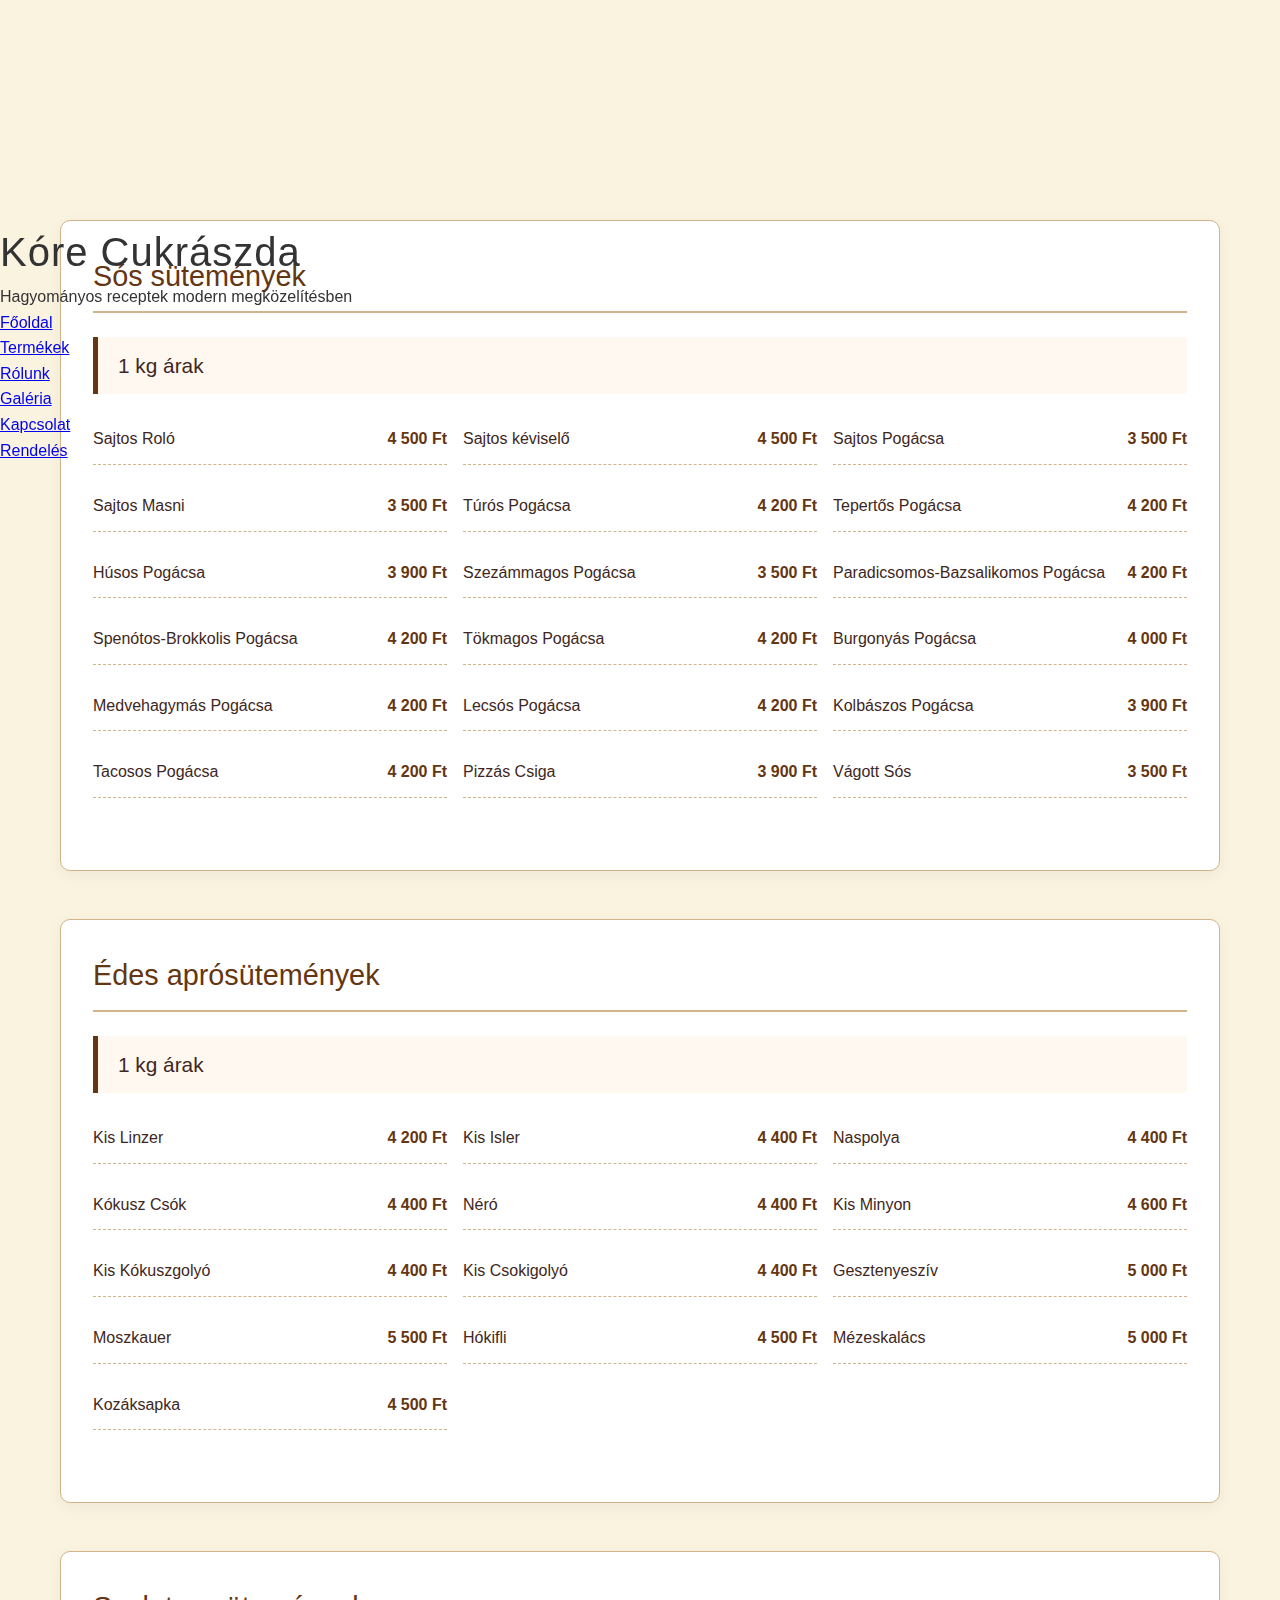
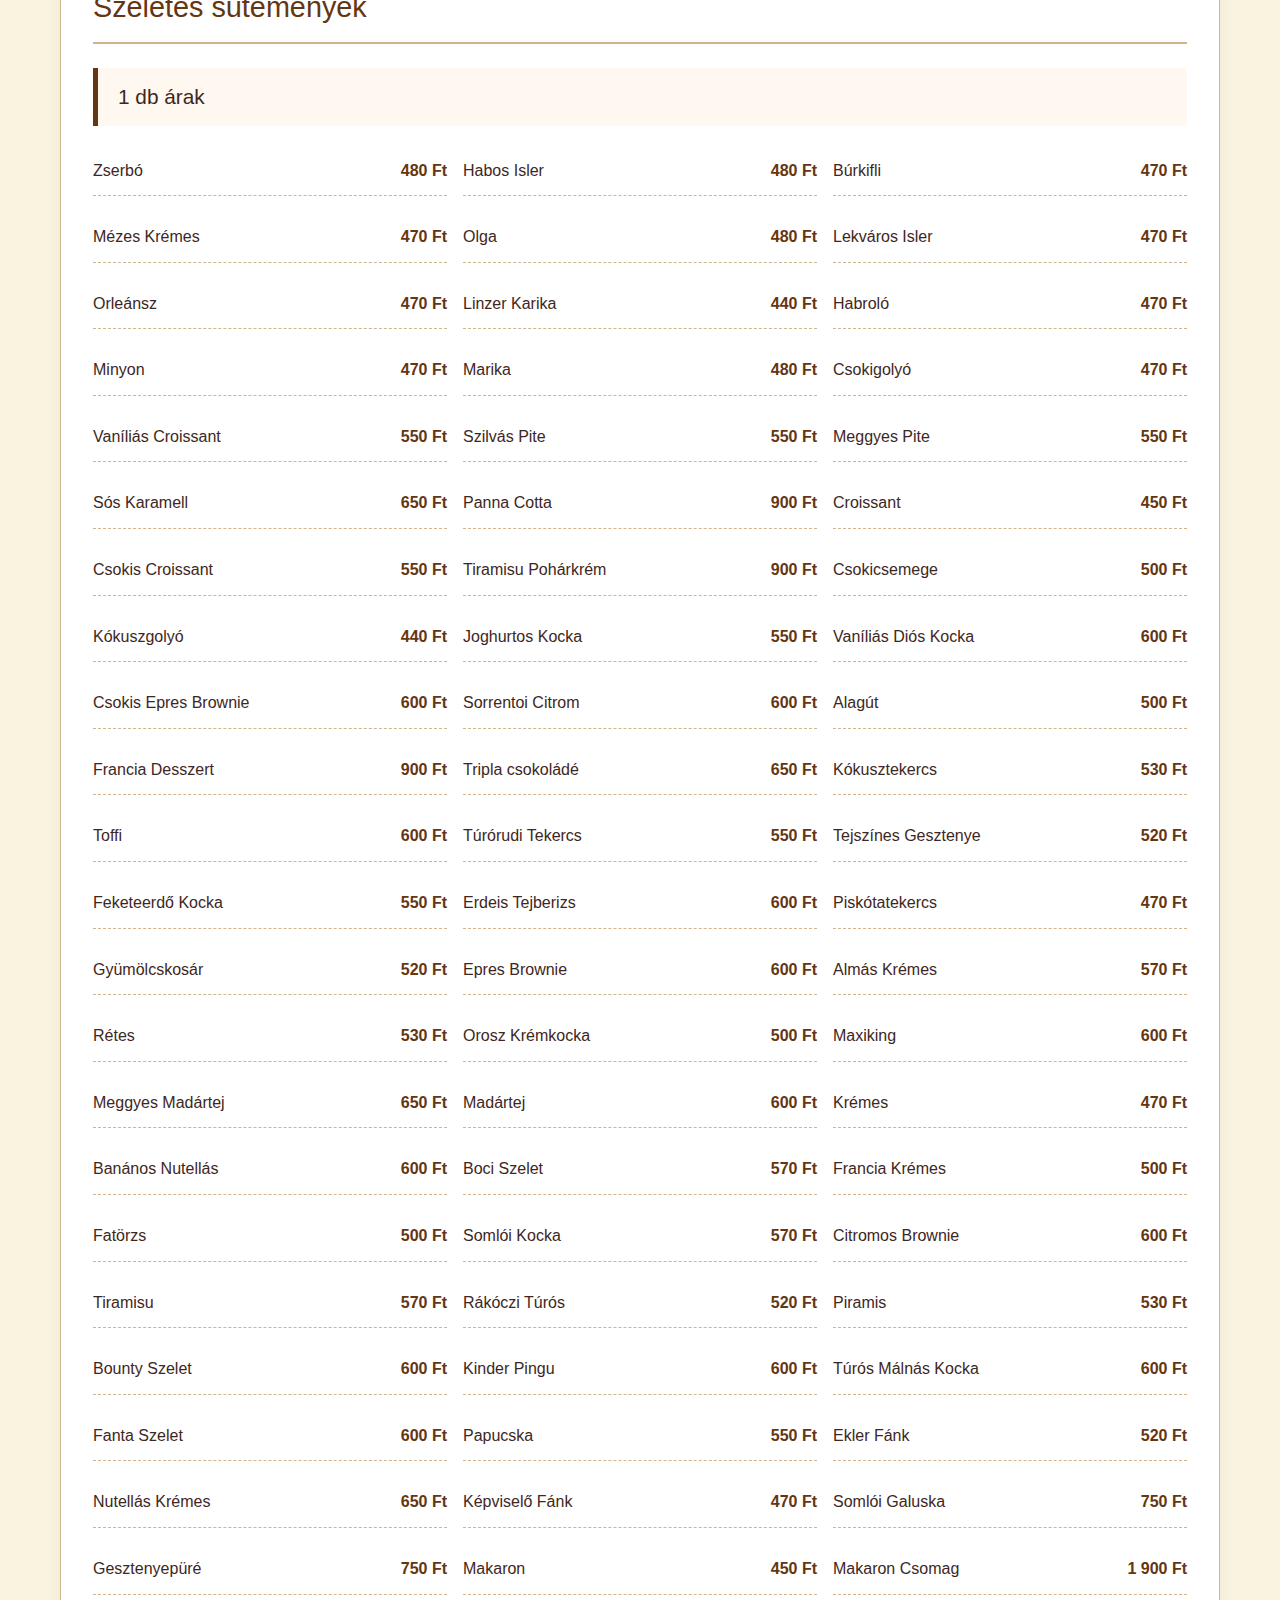
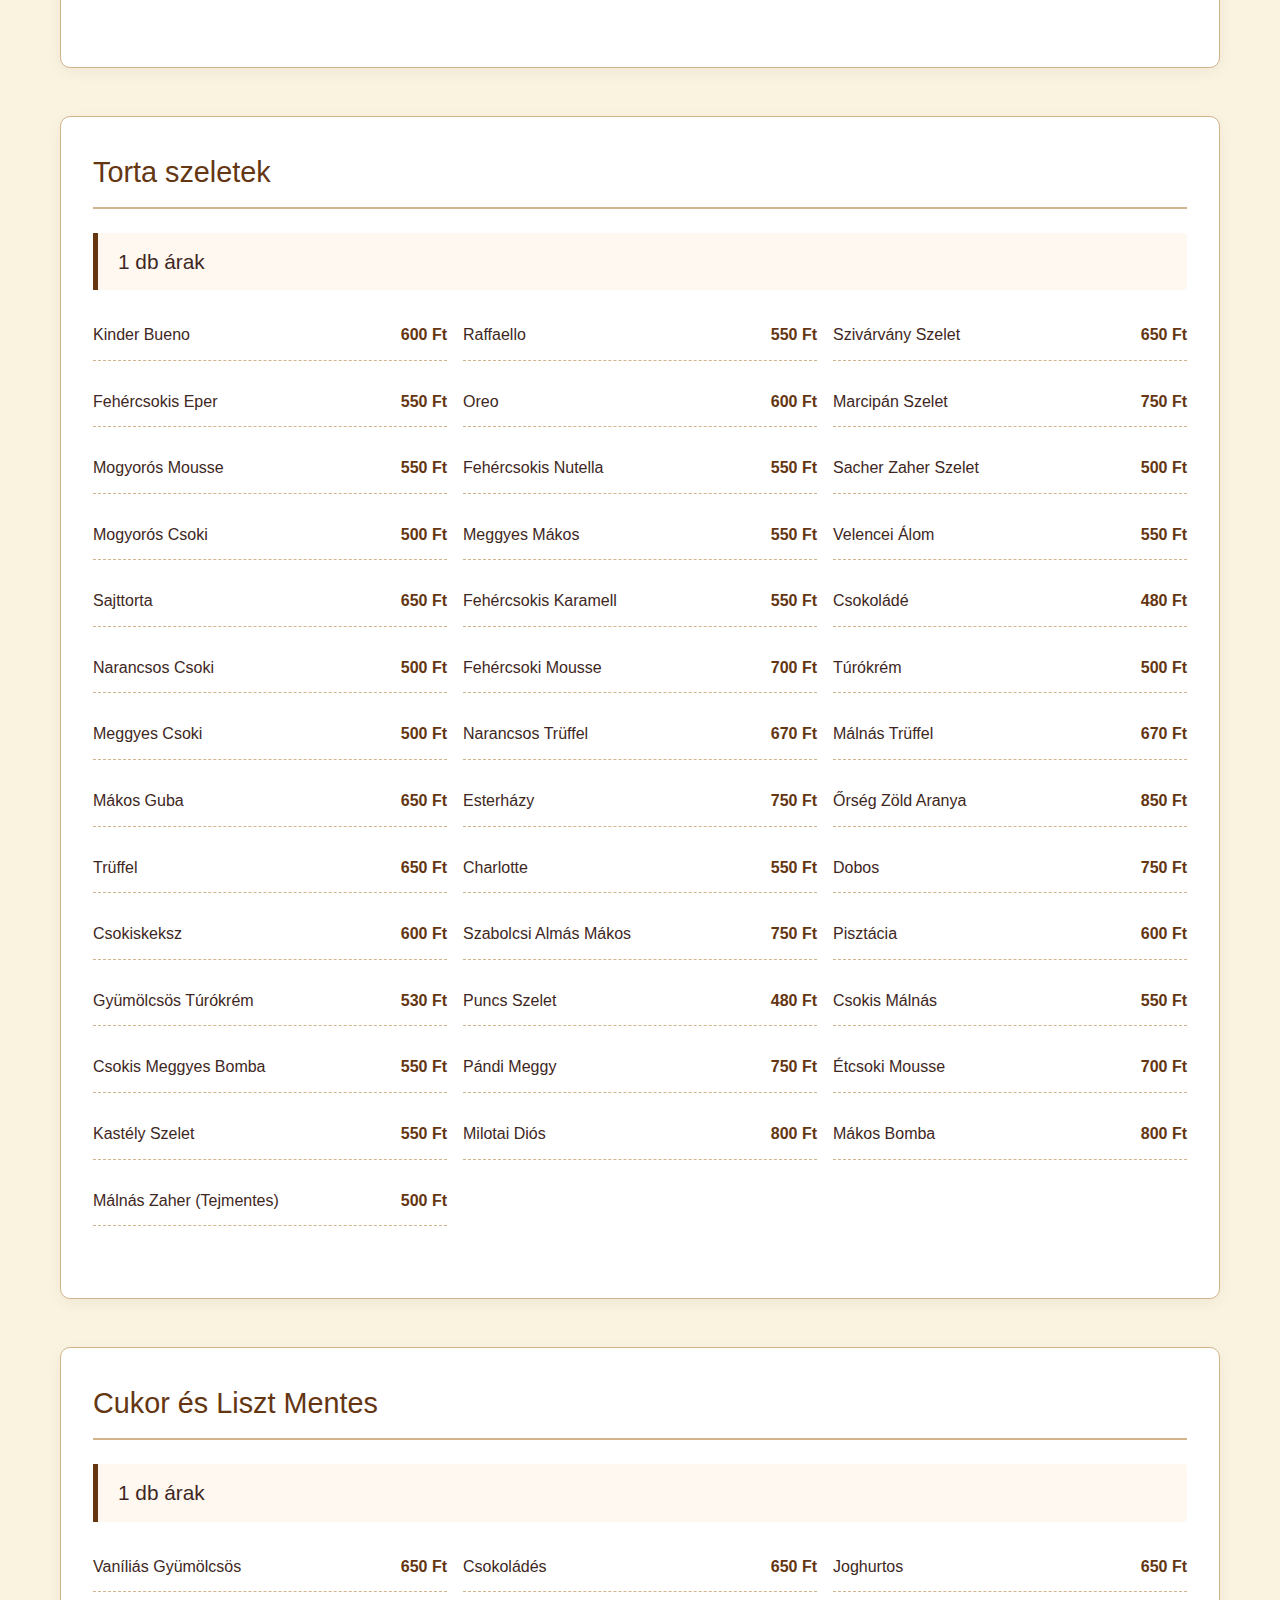
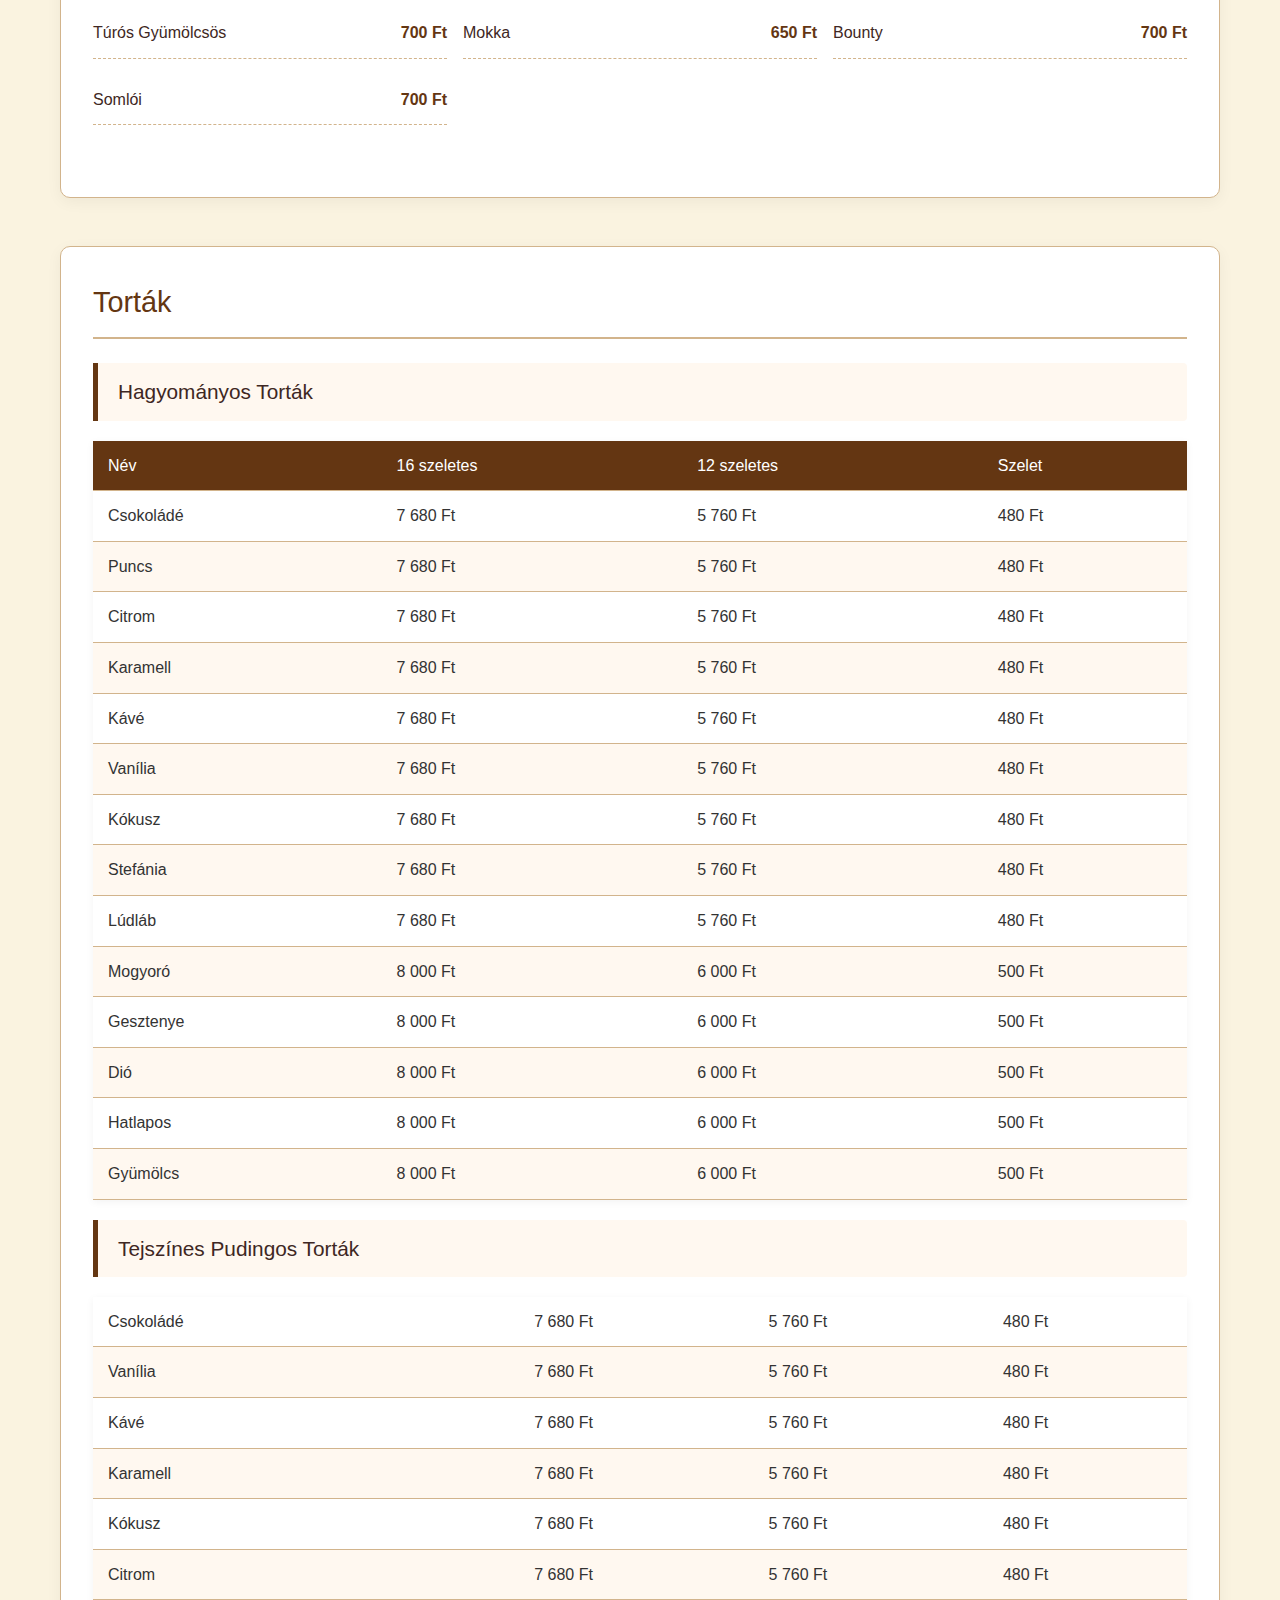
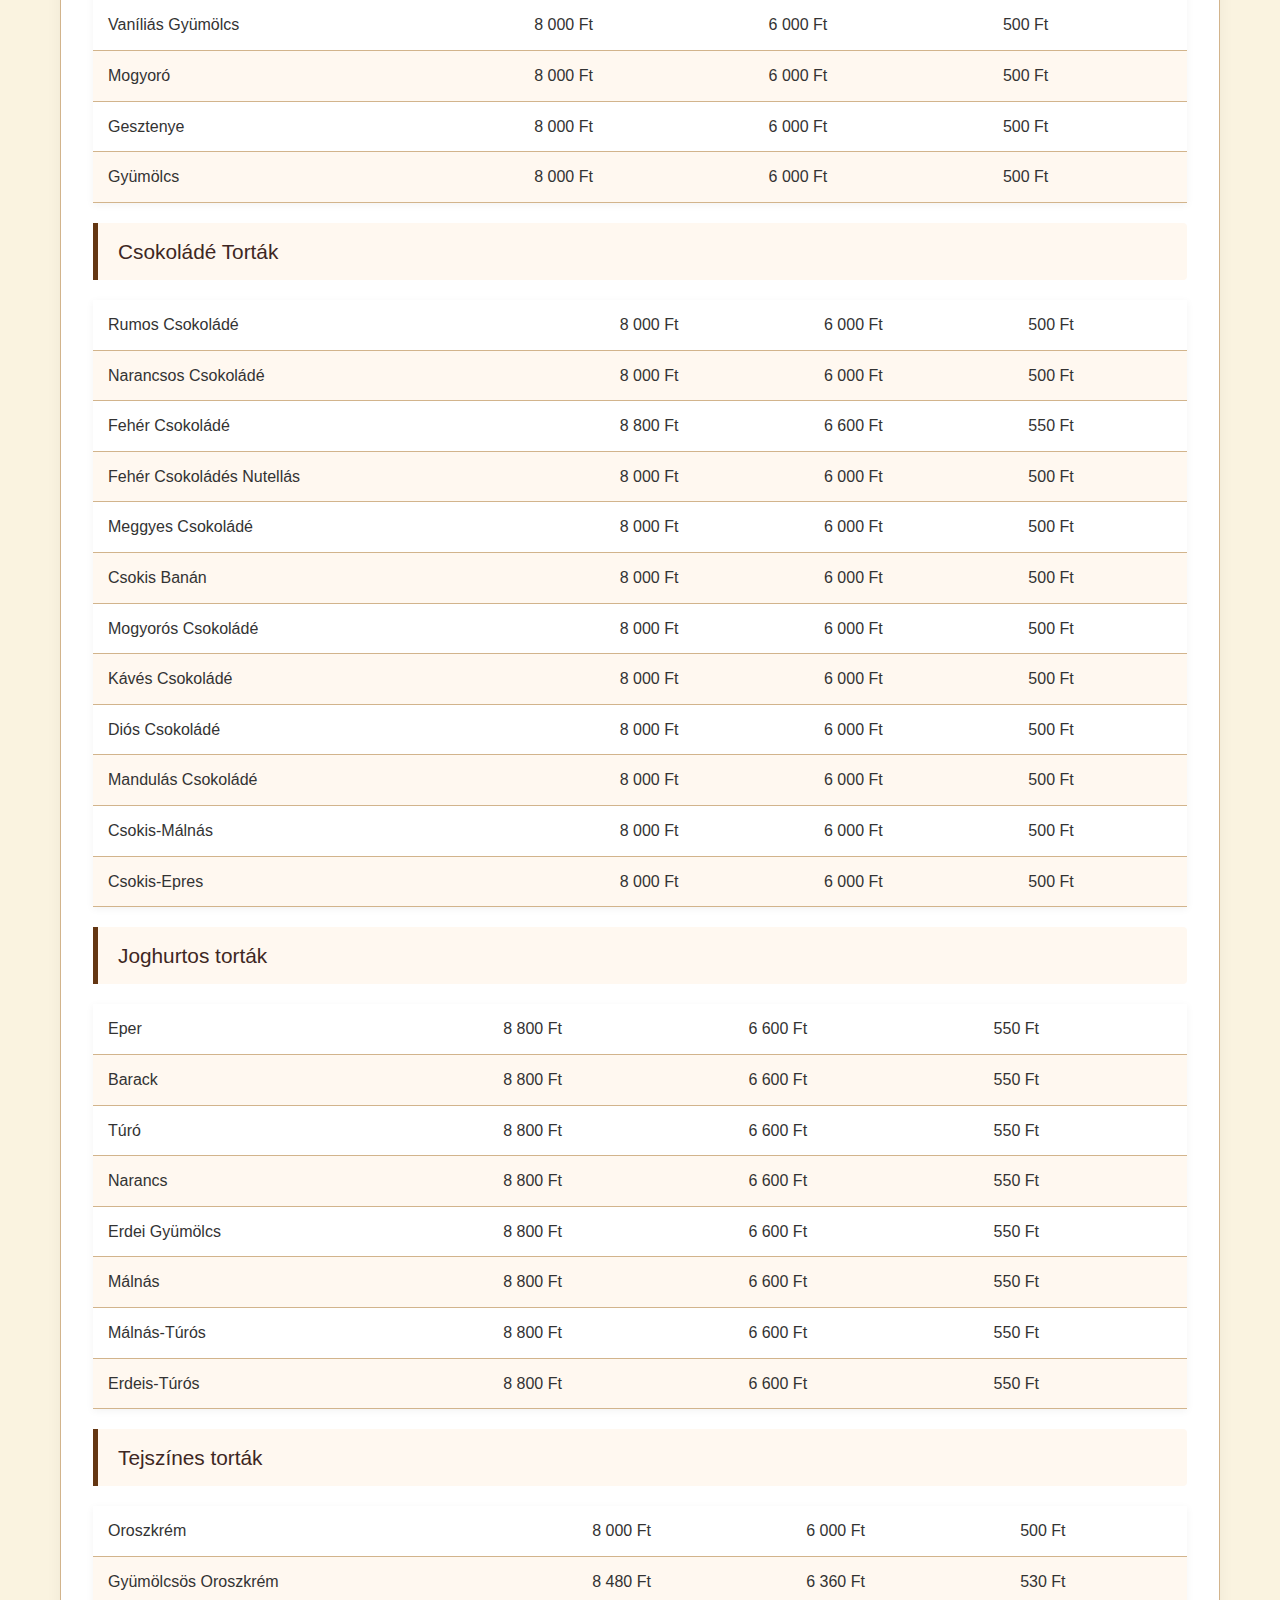
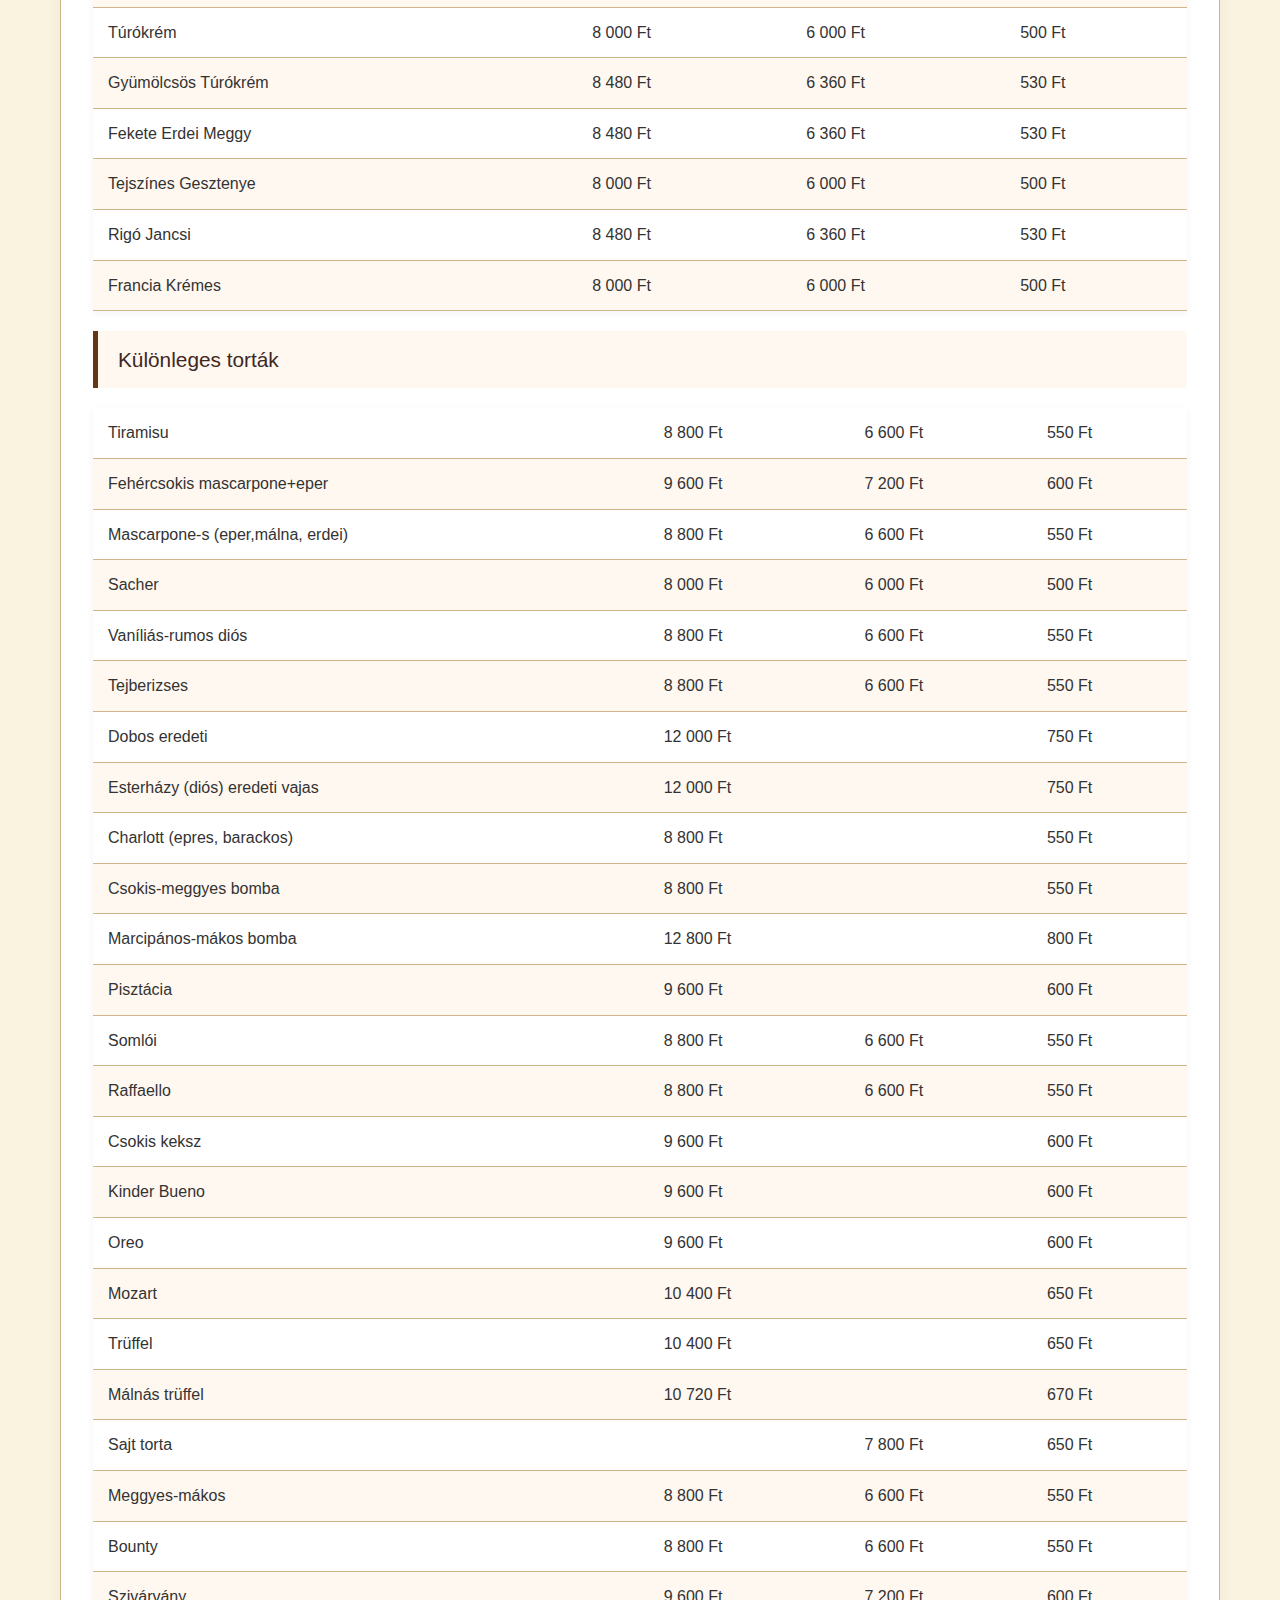
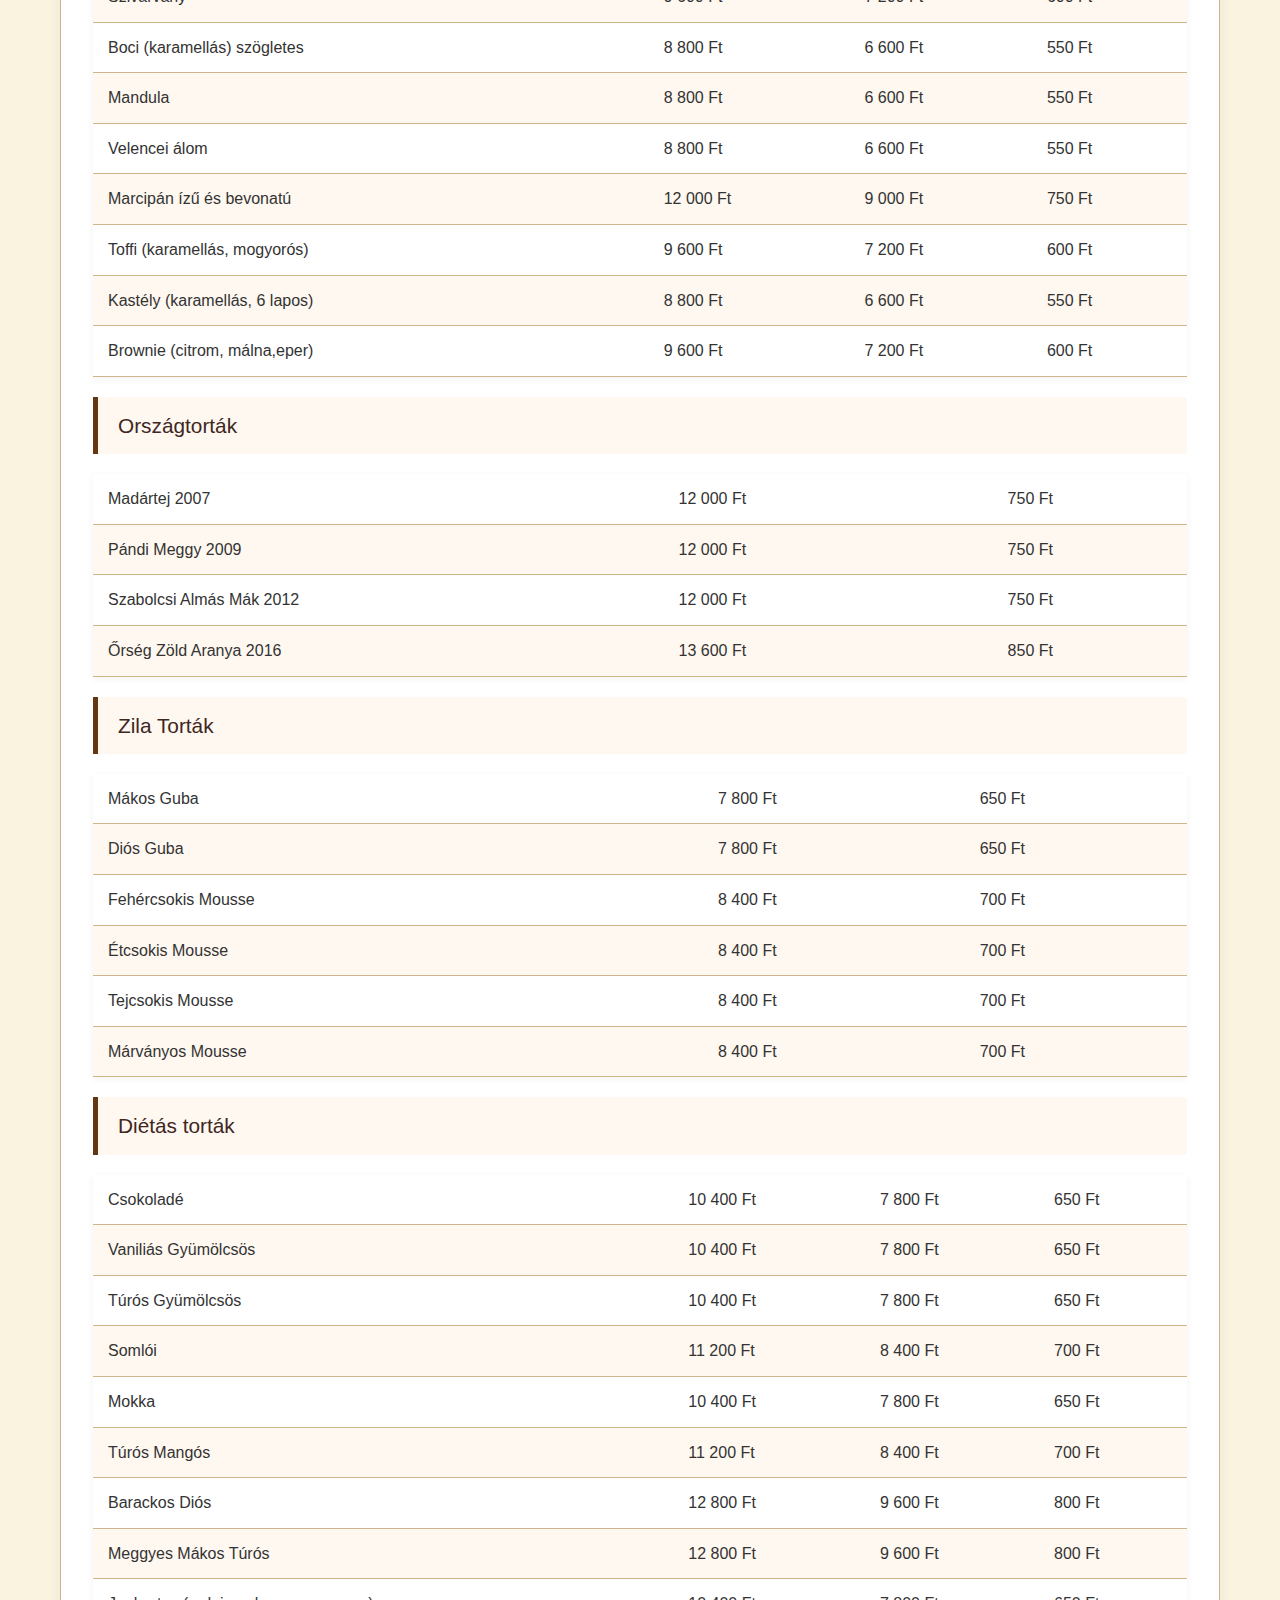
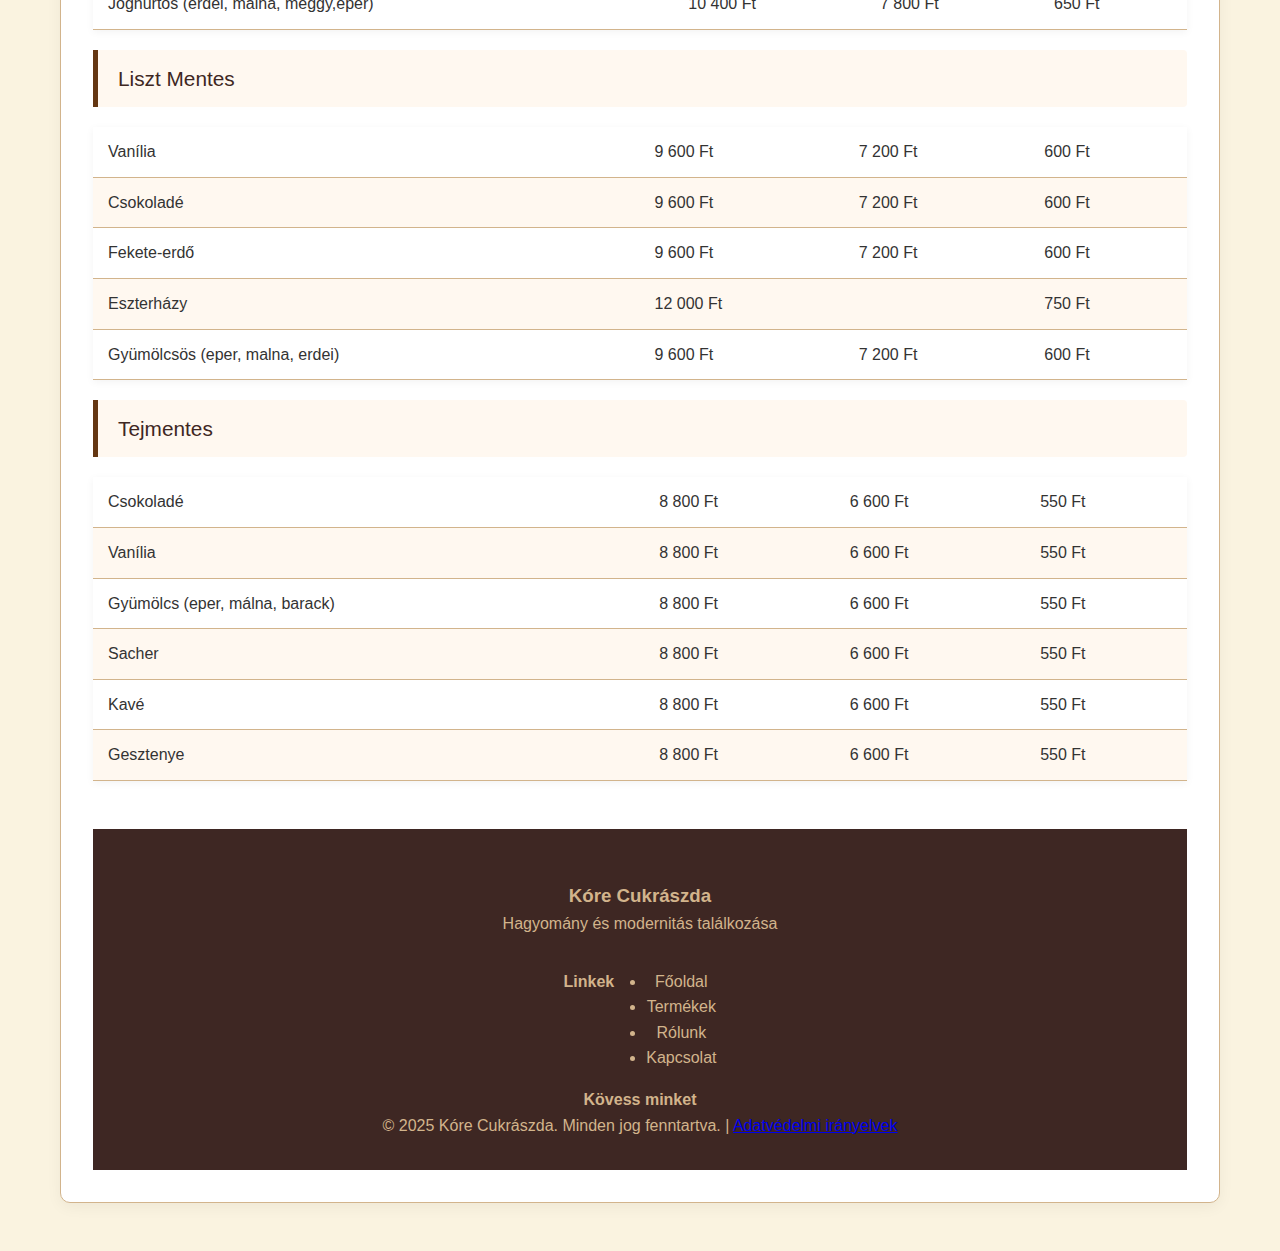
<file: termekek.html>
<!DOCTYPE html>
<html lang="hu">
<head>
    <meta charset="UTF-8">
    <meta name="viewport" content="width=device-width, initial-scale=1.0">
    <title>Pékségünk - Teljes termékkínálat</title>
    <link rel="stylesheet" href="style.css">
    <link rel="stylesheet" href="termekek.css">
</head>
<body>
    <header>
        <div class="logo">
            <h1>Kóre Cukrászda</h1>
            <p>Hagyományos receptek modern megközelítésben</p>
        </div>
        <nav>
            <ul>
                <li><a href="index.html">Főoldal</a></li>
                <li><a href="termekek.html">Termékek</a></li>
                <li><a href="index.html">Rólunk</a></li>
                <li><a href="index.html">Galéria</a></li>
                <li><a href="index.html">Kapcsolat</a></li>
                <li><a href="index.html">Rendelés</a></li>
            </ul>
        </nav>
        <div class="menu-toggle">
            <i class="fas fa-bars"></i>
        </div>
    </header>
    
    <div class="container">
        <!-- Sós sütemények -->
        <section class="menu-section">
            <h2 class="section-title">Sós sütemények</h2>
            <div class="category">
                <h3 class="category-title">1 kg árak</h3>
                <div class="items">
                    <div class="item">
                        <span class="item-name">Sajtos Roló</span>
                        <span class="item-price">4 500 Ft</span>
                    </div>
                    <div class="item">
                        <span class="item-name">Sajtos kéviselő</span>
                        <span class="item-price">4 500 Ft</span>
                    </div>
                    <div class="item">
                        <span class="item-name">Sajtos Pogácsa</span>
                        <span class="item-price">3 500 Ft</span>
                    </div>
                    <div class="item">
                        <span class="item-name">Sajtos Masni</span>
                        <span class="item-price">3 500 Ft</span>
                    </div>
                    <div class="item">
                        <span class="item-name">Túrós Pogácsa</span>
                        <span class="item-price">4 200 Ft</span>
                    </div>
                    <div class="item">
                        <span class="item-name">Tepertős Pogácsa</span>
                        <span class="item-price">4 200 Ft</span>
                    </div>
                    <div class="item">
                        <span class="item-name">Húsos Pogácsa</span>
                        <span class="item-price">3 900 Ft</span>
                    </div>
                    <div class="item">
                        <span class="item-name">Szezámmagos Pogácsa</span>
                        <span class="item-price">3 500 Ft</span>
                    </div>
                    <div class="item">
                        <span class="item-name">Paradicsomos-Bazsalikomos Pogácsa</span>
                        <span class="item-price">4 200 Ft</span>
                    </div>
                    <div class="item">
                        <span class="item-name">Spenótos-Brokkolis Pogácsa</span>
                        <span class="item-price">4 200 Ft</span>
                    </div>
                    <div class="item">
                        <span class="item-name">Tökmagos Pogácsa</span>
                        <span class="item-price">4 200 Ft</span>
                    </div>
                    <div class="item">
                        <span class="item-name">Burgonyás Pogácsa</span>
                        <span class="item-price">4 000 Ft</span>
                    </div>
                    <div class="item">
                        <span class="item-name">Medvehagymás Pogácsa</span>
                        <span class="item-price">4 200 Ft</span>
                    </div>
                    <div class="item">
                        <span class="item-name">Lecsós Pogácsa</span>
                        <span class="item-price">4 200 Ft</span>
                    </div>
                    <div class="item">
                        <span class="item-name">Kolbászos Pogácsa</span>
                        <span class="item-price">3 900 Ft</span>
                    </div>
                    <div class="item">
                        <span class="item-name">Tacosos Pogácsa</span>
                        <span class="item-price">4 200 Ft</span>
                    </div>
                    <div class="item">
                        <span class="item-name">Pizzás Csiga</span>
                        <span class="item-price">3 900 Ft</span>
                    </div>
                    <div class="item">
                        <span class="item-name">Vágott Sós</span>
                        <span class="item-price">3 500 Ft</span>
                    </div>
                </div>
            </div>
        </section>

        <!-- Édes aprósütemények -->
        <section class="menu-section">
            <h2 class="section-title">Édes aprósütemények</h2>
            <div class="category">
                <h3 class="category-title">1 kg árak</h3>
                <div class="items">
                    <div class="item">
                        <span class="item-name">Kis Linzer</span>
                        <span class="item-price">4 200 Ft</span>
                    </div>
                    <div class="item">
                        <span class="item-name">Kis Isler</span>
                        <span class="item-price">4 400 Ft</span>
                    </div>
                    <div class="item">
                        <span class="item-name">Naspolya</span>
                        <span class="item-price">4 400 Ft</span>
                    </div>
                    <div class="item">
                        <span class="item-name">Kókusz Csók</span>
                        <span class="item-price">4 400 Ft</span>
                    </div>
                    <div class="item">
                        <span class="item-name">Néró</span>
                        <span class="item-price">4 400 Ft</span>
                    </div>
                    <div class="item">
                        <span class="item-name">Kis Minyon</span>
                        <span class="item-price">4 600 Ft</span>
                    </div>
                    <div class="item">
                        <span class="item-name">Kis Kókuszgolyó</span>
                        <span class="item-price">4 400 Ft</span>
                    </div>
                    <div class="item">
                        <span class="item-name">Kis Csokigolyó</span>
                        <span class="item-price">4 400 Ft</span>
                    </div>
                    <div class="item">
                        <span class="item-name">Gesztenyeszív</span>
                        <span class="item-price">5 000 Ft</span>
                    </div>
                    <div class="item">
                        <span class="item-name">Moszkauer</span>
                        <span class="item-price">5 500 Ft</span>
                    </div>
                    <div class="item">
                        <span class="item-name">Hókifli</span>
                        <span class="item-price">4 500 Ft</span>
                    </div>
                    <div class="item">
                        <span class="item-name">Mézeskalács</span>
                        <span class="item-price">5 000 Ft</span>
                    </div>
                    <div class="item">
                        <span class="item-name">Kozáksapka</span>
                        <span class="item-price">4 500 Ft</span>
                    </div>
                </div>
            </div>
        </section>

        <!-- Szeletes sütemények -->
        <section class="menu-section">
            <h2 class="section-title">Szeletes sütemények</h2>
            <div class="category">
                <h3 class="category-title">1 db árak</h3>
                <div class="items">
                    <div class="item">
                        <span class="item-name">Zserbó</span>
                        <span class="item-price">480 Ft</span>
                    </div>
                    <div class="item">
                        <span class="item-name">Habos Isler</span>
                        <span class="item-price">480 Ft</span>
                    </div>
                    <div class="item">
                        <span class="item-name">Búrkifli</span>
                        <span class="item-price">470 Ft</span>
                    </div>
                    <div class="item">
                        <span class="item-name">Mézes Krémes</span>
                        <span class="item-price">470 Ft</span>
                    </div>
                    <div class="item">
                        <span class="item-name">Olga</span>
                        <span class="item-price">480 Ft</span>
                    </div>
                    <div class="item">
                        <span class="item-name">Lekváros Isler</span>
                        <span class="item-price">470 Ft</span>
                    </div>
                    <div class="item">
                        <span class="item-name">Orleánsz</span>
                        <span class="item-price">470 Ft</span>
                    </div>
                    <div class="item">
                        <span class="item-name">Linzer Karika</span>
                        <span class="item-price">440 Ft</span>
                    </div>
                    <div class="item">
                        <span class="item-name">Habroló</span>
                        <span class="item-price">470 Ft</span>
                    </div>
                    <div class="item">
                        <span class="item-name">Minyon</span>
                        <span class="item-price">470 Ft</span>
                    </div>
                    <div class="item">
                        <span class="item-name">Marika</span>
                        <span class="item-price">480 Ft</span>
                    </div>
                    <div class="item">
                        <span class="item-name">Csokigolyó</span>
                        <span class="item-price">470 Ft</span>
                    </div>
                    <div class="item">
                        <span class="item-name">Vaníliás Croissant</span>
                        <span class="item-price">550 Ft</span>
                    </div>
                    <div class="item">
                        <span class="item-name">Szilvás Pite</span>
                        <span class="item-price">550 Ft</span>
                    </div>
                    <div class="item">
                        <span class="item-name">Meggyes Pite</span>
                        <span class="item-price">550 Ft</span>
                    </div>
                    <div class="item">
                        <span class="item-name">Sós Karamell</span>
                        <span class="item-price">650 Ft</span>
                    </div>
                    <div class="item">
                        <span class="item-name">Panna Cotta</span>
                        <span class="item-price">900 Ft</span>
                    </div>
                    <div class="item">
                        <span class="item-name">Croissant</span>
                        <span class="item-price">450 Ft</span>
                    </div>
                    <div class="item">
                        <span class="item-name">Csokis Croissant</span>
                        <span class="item-price">550 Ft</span>
                    </div>
                    <div class="item">
                        <span class="item-name">Tiramisu Pohárkrém</span>
                        <span class="item-price">900 Ft</span>
                    </div>
                    <div class="item">
                        <span class="item-name">Csokicsemege</span>
                        <span class="item-price">500 Ft</span>
                    </div>
                    <div class="item">
                        <span class="item-name">Kókuszgolyó</span>
                        <span class="item-price">440 Ft</span>
                    </div>
                    <div class="item">
                        <span class="item-name">Joghurtos Kocka</span>
                        <span class="item-price">550 Ft</span>
                    </div>
                    <div class="item">
                        <span class="item-name">Vaníliás Diós Kocka</span>
                        <span class="item-price">600 Ft</span>
                    </div>
                    <div class="item">
                        <span class="item-name">Csokis Epres Brownie</span>
                        <span class="item-price">600 Ft</span>
                    </div>
                    <div class="item">
                        <span class="item-name">Sorrentoi Citrom</span>
                        <span class="item-price">600 Ft</span>
                    </div>
                    <div class="item">
                        <span class="item-name">Alagút</span>
                        <span class="item-price">500 Ft</span>
                    </div>
                    <div class="item">
                        <span class="item-name">Francia Desszert</span>
                        <span class="item-price">900 Ft</span>
                    </div>
                    <div class="item">
                        <span class="item-name">Tripla csokoládé</span>
                        <span class="item-price">650 Ft</span>
                    </div>
                    <div class="item">
                        <span class="item-name">Kókusztekercs</span>
                        <span class="item-price">530 Ft</span>
                    </div>
                    <div class="item">
                        <span class="item-name">Toffi</span>
                        <span class="item-price">600 Ft</span>
                    </div>
                    <div class="item">
                        <span class="item-name">Túrórudi Tekercs</span>
                        <span class="item-price">550 Ft</span>
                    </div>
                    <div class="item">
                        <span class="item-name">Tejszínes Gesztenye</span>
                        <span class="item-price">520 Ft</span>
                    </div>
                    <div class="item">
                        <span class="item-name">Feketeerdő Kocka</span>
                        <span class="item-price">550 Ft</span>
                    </div>
                    <div class="item">
                        <span class="item-name">Erdeis Tejberizs</span>
                        <span class="item-price">600 Ft</span>
                    </div>
                    <div class="item">
                        <span class="item-name">Piskótatekercs</span>
                        <span class="item-price">470 Ft</span>
                    </div>
                    <div class="item">
                        <span class="item-name">Gyümölcskosár</span>
                        <span class="item-price">520 Ft</span>
                    </div>
                    <div class="item">
                        <span class="item-name">Epres Brownie</span>
                        <span class="item-price">600 Ft</span>
                    </div>
                    <div class="item">
                        <span class="item-name">Almás Krémes</span>
                        <span class="item-price">570 Ft</span>
                    </div>
                    <div class="item">
                        <span class="item-name">Rétes</span>
                        <span class="item-price">530 Ft</span>
                    </div>
                    <div class="item">
                        <span class="item-name">Orosz Krémkocka</span>
                        <span class="item-price">500 Ft</span>
                    </div>
                    <div class="item">
                        <span class="item-name">Maxiking</span>
                        <span class="item-price">600 Ft</span>
                    </div>
                    <div class="item">
                        <span class="item-name">Meggyes Madártej</span>
                        <span class="item-price">650 Ft</span>
                    </div>
                    <div class="item">
                        <span class="item-name">Madártej</span>
                        <span class="item-price">600 Ft</span>
                    </div>
                    <div class="item">
                        <span class="item-name">Krémes</span>
                        <span class="item-price">470 Ft</span>
                    </div>
                    <div class="item">
                        <span class="item-name">Banános Nutellás</span>
                        <span class="item-price">600 Ft</span>
                    </div>
                    <div class="item">
                        <span class="item-name">Boci Szelet</span>
                        <span class="item-price">570 Ft</span>
                    </div>
                    <div class="item">
                        <span class="item-name">Francia Krémes</span>
                        <span class="item-price">500 Ft</span>
                    </div>
                    <div class="item">
                        <span class="item-name">Fatörzs</span>
                        <span class="item-price">500 Ft</span>
                    </div>
                    <div class="item">
                        <span class="item-name">Somlói Kocka</span>
                        <span class="item-price">570 Ft</span>
                    </div>
                    <div class="item">
                        <span class="item-name">Citromos Brownie</span>
                        <span class="item-price">600 Ft</span>
                    </div>
                    <div class="item">
                        <span class="item-name">Tiramisu</span>
                        <span class="item-price">570 Ft</span>
                    </div>
                    <div class="item">
                        <span class="item-name">Rákóczi Túrós</span>
                        <span class="item-price">520 Ft</span>
                    </div>
                    <div class="item">
                        <span class="item-name">Piramis</span>
                        <span class="item-price">530 Ft</span>
                    </div>
                    <div class="item">
                        <span class="item-name">Bounty Szelet</span>
                        <span class="item-price">600 Ft</span>
                    </div>
                    <div class="item">
                        <span class="item-name">Kinder Pingu</span>
                        <span class="item-price">600 Ft</span>
                    </div>
                    <div class="item">
                        <span class="item-name">Túrós Málnás Kocka</span>
                        <span class="item-price">600 Ft</span>
                    </div>
                    <div class="item">
                        <span class="item-name">Fanta Szelet</span>
                        <span class="item-price">600 Ft</span>
                    </div>
                    <div class="item">
                        <span class="item-name">Papucska</span>
                        <span class="item-price">550 Ft</span>
                    </div>
                    <div class="item">
                        <span class="item-name">Ekler Fánk</span>
                        <span class="item-price">520 Ft</span>
                    </div>
                    <div class="item">
                        <span class="item-name">Nutellás Krémes</span>
                        <span class="item-price">650 Ft</span>
                    </div>
                    <div class="item">
                        <span class="item-name">Képviselő Fánk</span>
                        <span class="item-price">470 Ft</span>
                    </div>
                    <div class="item">
                        <span class="item-name">Somlói Galuska</span>
                        <span class="item-price">750 Ft</span>
                    </div>
                    <div class="item">
                        <span class="item-name">Gesztenyepüré</span>
                        <span class="item-price">750 Ft</span>
                    </div>
                    <div class="item">
                        <span class="item-name">Makaron</span>
                        <span class="item-price">450 Ft</span>
                    </div>
                    <div class="item">
                        <span class="item-name">Makaron Csomag</span>
                        <span class="item-price">1 900 Ft</span>
                    </div>
                </div>
            </div>
        </section>

        <!-- Torta szeletek -->
        <section class="menu-section">
            <h2 class="section-title">Torta szeletek</h2>
            <div class="category">
                <h3 class="category-title">1 db árak</h3>
                <div class="items">
                    <div class="item">
                        <span class="item-name">Kinder Bueno</span>
                        <span class="item-price">600 Ft</span>
                    </div>
                    <div class="item">
                        <span class="item-name">Raffaello</span>
                        <span class="item-price">550 Ft</span>
                    </div>
                    <div class="item">
                        <span class="item-name">Szivárvány Szelet</span>
                        <span class="item-price">650 Ft</span>
                    </div>
                    <div class="item">
                        <span class="item-name">Fehércsokis Eper</span>
                        <span class="item-price">550 Ft</span>
                    </div>
                    <div class="item">
                        <span class="item-name">Oreo</span>
                        <span class="item-price">600 Ft</span>
                    </div>
                    <div class="item">
                        <span class="item-name">Marcipán Szelet</span>
                        <span class="item-price">750 Ft</span>
                    </div>
                    <div class="item">
                        <span class="item-name">Mogyorós Mousse</span>
                        <span class="item-price">550 Ft</span>
                    </div>
                    <div class="item">
                        <span class="item-name">Fehércsokis Nutella</span>
                        <span class="item-price">550 Ft</span>
                    </div>
                    <div class="item">
                        <span class="item-name">Sacher Zaher Szelet</span>
                        <span class="item-price">500 Ft</span>
                    </div>
                    <div class="item">
                        <span class="item-name">Mogyorós Csoki</span>
                        <span class="item-price">500 Ft</span>
                    </div>
                    <div class="item">
                        <span class="item-name">Meggyes Mákos</span>
                        <span class="item-price">550 Ft</span>
                    </div>
                    <div class="item">
                        <span class="item-name">Velencei Álom</span>
                        <span class="item-price">550 Ft</span>
                    </div>
                    <div class="item">
                        <span class="item-name">Sajttorta</span>
                        <span class="item-price">650 Ft</span>
                    </div>
                    <div class="item">
                        <span class="item-name">Fehércsokis Karamell</span>
                        <span class="item-price">550 Ft</span>
                    </div>
                    <div class="item">
                        <span class="item-name">Csokoládé</span>
                        <span class="item-price">480 Ft</span>
                    </div>
                    <div class="item">
                        <span class="item-name">Narancsos Csoki</span>
                        <span class="item-price">500 Ft</span>
                    </div>
                    <div class="item">
                        <span class="item-name">Fehércsoki Mousse</span>
                        <span class="item-price">700 Ft</span>
                    </div>
                    <div class="item">
                        <span class="item-name">Túrókrém</span>
                        <span class="item-price">500 Ft</span>
                    </div>
                    <div class="item">
                        <span class="item-name">Meggyes Csoki</span>
                        <span class="item-price">500 Ft</span>
                    </div>
                    <div class="item">
                        <span class="item-name">Narancsos Trüffel</span>
                        <span class="item-price">670 Ft</span>
                    </div>
                    <div class="item">
                        <span class="item-name">Málnás Trüffel</span>
                        <span class="item-price">670 Ft</span>
                    </div>
                    <div class="item">
                        <span class="item-name">Mákos Guba</span>
                        <span class="item-price">650 Ft</span>
                    </div>
                    <div class="item">
                        <span class="item-name">Esterházy</span>
                        <span class="item-price">750 Ft</span>
                    </div>
                    <div class="item">
                        <span class="item-name">Őrség Zöld Aranya</span>
                        <span class="item-price">850 Ft</span>
                    </div>
                    <div class="item">
                        <span class="item-name">Trüffel</span>
                        <span class="item-price">650 Ft</span>
                    </div>
                    <div class="item">
                        <span class="item-name">Charlotte</span>
                        <span class="item-price">550 Ft</span>
                    </div>
                    <div class="item">
                        <span class="item-name">Dobos</span>
                        <span class="item-price">750 Ft</span>
                    </div>
                    <div class="item">
                        <span class="item-name">Csokiskeksz</span>
                        <span class="item-price">600 Ft</span>
                    </div>
                    <div class="item">
                        <span class="item-name">Szabolcsi Almás Mákos</span>
                        <span class="item-price">750 Ft</span>
                    </div>
                    <div class="item">
                        <span class="item-name">Pisztácia</span>
                        <span class="item-price">600 Ft</span>
                    </div>
                    <div class="item">
                        <span class="item-name">Gyümölcsös Túrókrém</span>
                        <span class="item-price">530 Ft</span>
                    </div>
                    <div class="item">
                        <span class="item-name">Puncs Szelet</span>
                        <span class="item-price">480 Ft</span>
                    </div>
                    <div class="item">
                        <span class="item-name">Csokis Málnás</span>
                        <span class="item-price">550 Ft</span>
                    </div>
                    <div class="item">
                        <span class="item-name">Csokis Meggyes Bomba</span>
                        <span class="item-price">550 Ft</span>
                    </div>
                    <div class="item">
                        <span class="item-name">Pándi Meggy</span>
                        <span class="item-price">750 Ft</span>
                    </div>
                    <div class="item">
                        <span class="item-name">Étcsoki Mousse</span>
                        <span class="item-price">700 Ft</span>
                    </div>
                    <div class="item">
                        <span class="item-name">Kastély Szelet</span>
                        <span class="item-price">550 Ft</span>
                    </div>
                    <div class="item">
                        <span class="item-name">Milotai Diós</span>
                        <span class="item-price">800 Ft</span>
                    </div>
                    <div class="item">
                        <span class="item-name">Mákos Bomba</span>
                        <span class="item-price">800 Ft</span>
                    </div>
                    <div class="item">
                        <span class="item-name">Málnás Zaher (Tejmentes)</span>
                        <span class="item-price">500 Ft</span>
                    </div>
                </div>
            </div>
        </section>

        <!-- Cukor és Liszt Mentes -->
        <section class="menu-section">
            <h2 class="section-title">Cukor és Liszt Mentes</h2>
            <div class="category">
                <h3 class="category-title">1 db árak</h3>
                <div class="items">
                    <div class="item">
                        <span class="item-name">Vaníliás Gyümölcsös</span>
                        <span class="item-price">650 Ft</span>
                    </div>
                    <div class="item">
                        <span class="item-name">Csokoládés</span>
                        <span class="item-price">650 Ft</span>
                    </div>
                    <div class="item">
                        <span class="item-name">Joghurtos</span>
                        <span class="item-price">650 Ft</span>
                    </div>
                    <div class="item">
                        <span class="item-name">Túrós Gyümölcsös</span>
                        <span class="item-price">700 Ft</span>
                    </div>
                    <div class="item">
                        <span class="item-name">Mokka</span>
                        <span class="item-price">650 Ft</span>
                    </div>
                    <div class="item">
                        <span class="item-name">Bounty</span>
                        <span class="item-price">700 Ft</span>
                    </div>
                    <div class="item">
                        <span class="item-name">Somlói</span>
                        <span class="item-price">700 Ft</span>
                    </div>
                </div>
            </div>
        </section>

        <!-- Torták -->
        <section class="menu-section">
            <h2 class="section-title">Torták</h2>
            
            <!-- Hagyományos Torták -->
            <div class="category">
                <h3 class="category-title">Hagyományos Torták</h3>
                <table class="cake-sizes">
                    <thead>
                        <tr>
                            <th>Név</th>
                            <th>16 szeletes</th>
                            <th>12 szeletes</th>
                            <th>Szelet</th>
                        </tr>
                    </thead>
                    <tbody>
                        <tr>
                            <td>Csokoládé</td>
                            <td>7 680 Ft</td>
                            <td>5 760 Ft</td>
                            <td>480 Ft</td>
                        </tr>
                        <tr>
                            <td>Puncs</td>
                            <td>7 680 Ft</td>
                            <td>5 760 Ft</td>
                            <td>480 Ft</td>
                        </tr>
                        <tr>
                            <td>Citrom</td>
                            <td>7 680 Ft</td>
                            <td>5 760 Ft</td>
                            <td>480 Ft</td>
                        </tr>
                        <tr>
                            <td>Karamell</td>
                            <td>7 680 Ft</td>
                            <td>5 760 Ft</td>
                            <td>480 Ft</td>
                        </tr>
                        <tr>
                            <td>Kávé</td>
                            <td>7 680 Ft</td>
                            <td>5 760 Ft</td>
                            <td>480 Ft</td>
                        </tr>
                        <tr>
                            <td>Vanília</td>
                            <td>7 680 Ft</td>
                            <td>5 760 Ft</td>
                            <td>480 Ft</td>
                        </tr>
                        <tr>
                            <td>Kókusz</td>
                            <td>7 680 Ft</td>
                            <td>5 760 Ft</td>
                            <td>480 Ft</td>
                        </tr>
                        <tr>
                            <td>Stefánia</td>
                            <td>7 680 Ft</td>
                            <td>5 760 Ft</td>
                            <td>480 Ft</td>
                        </tr>
                        <tr>
                            <td>Lúdláb</td>
                            <td>7 680 Ft</td>
                            <td>5 760 Ft</td>
                            <td>480 Ft</td>
                        </tr>
                        <tr>
                            <td>Mogyoró</td>
                            <td>8 000 Ft</td>
                            <td>6 000 Ft</td>
                            <td>500 Ft</td>
                        </tr>
                        <tr>
                            <td>Gesztenye</td>
                            <td>8 000 Ft</td>
                            <td>6 000 Ft</td>
                            <td>500 Ft</td>
                        </tr>
                        <tr>
                            <td>Dió</td>
                            <td>8 000 Ft</td>
                            <td>6 000 Ft</td>
                            <td>500 Ft</td>
                        </tr>
                        <tr>
                            <td>Hatlapos</td>
                            <td>8 000 Ft</td>
                            <td>6 000 Ft</td>
                            <td>500 Ft</td>
                        </tr>
                        <tr>
                            <td>Gyümölcs</td>
                            <td>8 000 Ft</td>
                            <td>6 000 Ft</td>
                            <td>500 Ft</td>
                        </tr>
                    </tbody>
                </table>
                    <h3 class="category-title">Tejszínes Pudingos Torták</h3>
                <table class="cake-sizes">
                    <tr><td>Csokoládé</td><td>7 680 Ft</td><td>5 760 Ft</td><td>480 Ft</td></tr>
                    <tr><td>Vanília</td><td>7 680 Ft</td><td>5 760 Ft</td><td>480 Ft</td></tr>
                    <tr><td>Kávé</td><td>7 680 Ft</td><td>5 760 Ft</td><td>480 Ft</td></tr>
                    <tr><td>Karamell</td><td>7 680 Ft</td><td>5 760 Ft</td><td>480 Ft</td></tr>
                    <tr><td>Kókusz</td><td>7 680 Ft</td><td>5 760 Ft</td><td>480 Ft</td></tr>
                    <tr><td>Citrom</td><td>7 680 Ft</td><td>5 760 Ft</td><td>480 Ft</td></tr>
                    <tr><td>Vaníliás Gyümölcs</td><td>8 000 Ft</td><td>6 000 Ft</td><td>500 Ft</td></tr>
                    <tr><td>Mogyoró</td><td>8 000 Ft</td><td>6 000 Ft</td><td>500 Ft</td></tr>
                    <tr><td>Gesztenye</td><td>8 000 Ft</td><td>6 000 Ft</td><td>500 Ft</td></tr>
                    <tr><td>Gyümölcs</td><td>8 000 Ft</td><td>6 000 Ft</td><td>500 Ft</td></tr>
                </table>
                    <h3 class="category-title">Csokoládé Torták</h3>
                <table class="cake-sizes">
                    <tr><td>Rumos Csokoládé</td><td>8 000 Ft</td><td>6 000 Ft</td><td>500 Ft</td></tr>
                    <tr><td>Narancsos Csokoládé</td><td>8 000 Ft</td><td>6 000 Ft</td><td>500 Ft</td></tr>
                    <tr><td>Fehér Csokoládé</td><td>8 800 Ft</td><td>6 600 Ft</td><td>550 Ft</td></tr>
                    <tr><td>Fehér Csokoládés Nutellás</td><td>8 000 Ft</td><td>6 000 Ft</td><td>500 Ft</td></tr>
                    <tr><td>Meggyes Csokoládé</td><td>8 000 Ft</td><td>6 000 Ft</td><td>500 Ft</td></tr>
                    <tr><td>Csokis Banán</td><td>8 000 Ft</td><td>6 000 Ft</td><td>500 Ft</td></tr>
                    <tr><td>Mogyorós Csokoládé</td><td>8 000 Ft</td><td>6 000 Ft</td><td>500 Ft</td></tr>
                    <tr><td>Kávés Csokoládé</td><td>8 000 Ft</td><td>6 000 Ft</td><td>500 Ft</td></tr>
                    <tr><td>Diós Csokoládé</td><td>8 000 Ft</td><td>6 000 Ft</td><td>500 Ft</td></tr>
                    <tr><td>Mandulás Csokoládé</td><td>8 000 Ft</td><td>6 000 Ft</td><td>500 Ft</td></tr>
                    <tr><td>Csokis-Málnás</td><td>8 000 Ft</td><td>6 000 Ft</td><td>500 Ft</td></tr>
                    <tr><td>Csokis-Epres</td><td>8 000 Ft</td><td>6 000 Ft</td><td>500 Ft</td></tr>
                </table>
                    <h3 class="category-title">Joghurtos torták</h3>
                <table class="cake-sizes">
                    <tr><td>Eper</td><td>8 800 Ft</td><td>6 600 Ft</td><td>550 Ft</td></tr>
                    <tr><td>Barack</td><td>8 800 Ft</td><td>6 600 Ft</td><td>550 Ft</td></tr>
                    <tr><td>Túró</td><td>8 800 Ft</td><td>6 600 Ft</td><td>550 Ft</td></tr>
                    <tr><td>Narancs</td><td>8 800 Ft</td><td>6 600 Ft</td><td>550 Ft</td></tr>
                    <tr><td>Erdei Gyümölcs</td><td>8 800 Ft</td><td>6 600 Ft</td><td>550 Ft</td></tr>
                    <tr><td>Málnás</td><td>8 800 Ft</td><td>6 600 Ft</td><td>550 Ft</td></tr>
                    <tr><td>Málnás-Túrós</td><td>8 800 Ft</td><td>6 600 Ft</td><td>550 Ft</td></tr>
                    <tr><td>Erdeis-Túrós</td><td>8 800 Ft</td><td>6 600 Ft</td><td>550 Ft</td></tr>
                </table>
                    <h3 class="category-title">Tejszínes torták</h3>
                <table class="cake-sizes">
                    <tr><td>Oroszkrém</td><td>8 000 Ft</td><td>6 000 Ft</td><td>500 Ft</td></tr>
                    <tr><td>Gyümölcsös Oroszkrém</td><td>8 480 Ft</td><td>6 360 Ft</td><td>530 Ft</td></tr>
                    <tr><td>Túrókrém</td><td>8 000 Ft</td><td>6 000 Ft</td><td>500 Ft</td></tr>
                    <tr><td>Gyümölcsös Túrókrém</td><td>8 480 Ft</td><td>6 360 Ft</td><td>530 Ft</td></tr>
                    <tr><td>Fekete Erdei Meggy</td><td>8 480 Ft</td><td>6 360 Ft</td><td>530 Ft</td></tr>
                    <tr><td>Tejszínes Gesztenye</td><td>8 000 Ft</td><td>6 000 Ft</td><td>500 Ft</td></tr>
                    <tr><td>Rigó Jancsi</td><td>8 480 Ft</td><td>6 360 Ft</td><td>530 Ft</td></tr>
                    <tr><td>Francia Krémes</td><td>8 000 Ft</td><td>6 000 Ft</td><td>500 Ft</td></tr>
                </table>
                    <h3 class="category-title">Különleges torták</h3>
                <table class="cake-sizes">
                    <tr><td>Tiramisu</td><td>8 800 Ft</td><td>6 600 Ft</td><td>550 Ft</td></tr>
                    <tr><td>Fehércsokis mascarpone+eper</td><td>9 600 Ft</td><td>7 200 Ft</td><td>600 Ft</td></tr>
                    <tr><td>Mascarpone-s (eper,málna, erdei)</td><td>8 800 Ft</td><td>6 600 Ft</td><td>550 Ft</td></tr>
                    <tr><td>Sacher</td><td>8 000 Ft</td><td>6 000 Ft</td><td>500 Ft</td></tr>
                    <tr><td>Vaníliás-rumos diós</td><td>8 800 Ft</td><td>6 600 Ft</td><td>550 Ft</td></tr>
                    <tr><td>Tejberizses</td><td>8 800 Ft</td><td>6 600 Ft</td><td>550 Ft</td></tr>
                    <tr><td>Dobos eredeti</td><td>12 000 Ft</td><td></td><td>750 Ft</td></tr>
                    <tr><td>Esterházy (diós) eredeti vajas</td><td>12 000 Ft</td><td></td><td>750 Ft</td></tr>
                    <tr><td>Charlott (epres, barackos)</td><td>8 800 Ft</td><td></td><td>550 Ft</td></tr>
                    <tr><td>Csokis-meggyes bomba</td><td>8 800 Ft</td><td></td><td>550 Ft</td></tr>
                    <tr><td>Marcipános-mákos bomba</td><td>12 800 Ft</td><td></td><td>800 Ft</td></tr>
                    <tr><td>Pisztácia</td><td>9 600 Ft</td><td></td><td>600 Ft</td></tr>
                    <tr><td>Somlói</td><td>8 800 Ft</td><td>6 600 Ft</td><td>550 Ft</td></tr>
                    <tr><td>Raffaello</td><td>8 800 Ft</td><td>6 600 Ft</td><td>550 Ft</td></tr>
                    <tr><td>Csokis keksz</td><td>9 600 Ft</td><td></td><td>600 Ft</td></tr>
                    <tr><td>Kinder Bueno</td><td>9 600 Ft</td><td></td><td>600 Ft</td></tr>
                    <tr><td>Oreo</td><td>9 600 Ft</td><td></td><td>600 Ft</td></tr>
                    <tr><td>Mozart</td><td>10 400 Ft</td><td></td><td>650 Ft</td></tr>
                    <tr><td>Trüffel</td><td>10 400 Ft</td><td></td><td>650 Ft</td></tr>
                    <tr><td>Málnás trüffel</td><td>10 720 Ft</td><td></td><td>670 Ft</td></tr>
                    <tr><td>Sajt torta</td><td></td><td>7 800 Ft</td><td>650 Ft</td></tr>
                    <tr><td>Meggyes-mákos</td><td>8 800 Ft</td><td>6 600 Ft</td><td>550 Ft</td></tr>
                    <tr><td>Bounty</td><td>8 800 Ft</td><td>6 600 Ft</td><td>550 Ft</td></tr>
                    <tr><td>Szivárvány</td><td>9 600 Ft</td><td>7 200 Ft</td><td>600 Ft</td></tr>
                    <tr><td>Boci (karamellás) szögletes</td><td>8 800 Ft</td><td>6 600 Ft</td><td>550 Ft</td></tr>
                    <tr><td>Mandula</td><td>8 800 Ft</td><td>6 600 Ft</td><td>550 Ft</td></tr>
                    <tr><td>Velencei álom</td><td>8 800 Ft</td><td>6 600 Ft</td><td>550 Ft</td></tr>
                    <tr><td>Marcipán ízű és bevonatú</td><td>12 000 Ft</td><td>9 000 Ft</td><td>750 Ft</td></tr>
                    <tr><td>Toffi (karamellás, mogyorós)</td><td>9 600 Ft</td><td>7 200 Ft</td><td>600 Ft</td></tr>
                    <tr><td>Kastély (karamellás, 6 lapos)</td><td>8 800 Ft</td><td>6 600 Ft</td><td>550 Ft</td></tr>
                    <tr><td>Brownie (citrom, málna,eper)</td><td>9 600 Ft</td><td>7 200 Ft</td><td>600 Ft</td></tr>
                </table>
                    <h3 class="category-title">Országtorták</h3>
                <table class="cake-sizes">
                    <tr><td>Madártej 2007</td><td>12 000 Ft</td><td></td><td>750 Ft</td></tr>
                    <tr><td>Pándi Meggy 2009</td><td>12 000 Ft</td><td></td><td>750 Ft</td></tr>
                    <tr><td>Szabolcsi Almás Mák 2012</td><td>12 000 Ft</td><td></td><td>750 Ft</td></tr>
                    <tr><td>Őrség Zöld Aranya 2016</td><td>13 600 Ft</td><td></td><td>850 Ft</td></tr>
                </table>
                    <h3 class="category-title">Zila Torták</h3>
                <table class="cake-sizes">
                    <tr><td>Mákos Guba</td><td></td><td>7 800 Ft</td><td>650 Ft</td></tr>
                    <tr><td>Diós Guba</td><td></td><td>7 800 Ft</td><td>650 Ft</td></tr>
                    <tr><td>Fehércsokis Mousse</td><td></td><td>8 400 Ft</td><td>700 Ft</td></tr>
                    <tr><td>Étcsokis Mousse</td><td></td><td>8 400 Ft</td><td>700 Ft</td></tr>
                    <tr><td>Tejcsokis Mousse</td><td></td><td>8 400 Ft</td><td>700 Ft</td></tr>
                    <tr><td>Márványos Mousse</td><td></td><td>8 400 Ft</td><td>700 Ft</td></tr>
                </table>
                    <h3 class="category-title">Diétás torták</h3>
                <table class="cake-sizes">
                    <tr><td>Csokoladé</td><td>10 400 Ft</td><td>7 800 Ft</td><td>650 Ft</td></tr>
                    <tr><td>Vaniliás Gyümölcsös</td><td>10 400 Ft</td><td>7 800 Ft</td><td>650 Ft</td></tr>
                    <tr><td>Túrós Gyümölcsös</td><td>10 400 Ft</td><td>7 800 Ft</td><td>650 Ft</td></tr>
                    <tr><td>Somlói</td><td>11 200 Ft</td><td>8 400 Ft</td><td>700 Ft</td></tr>
                    <tr><td>Mokka</td><td>10 400 Ft</td><td>7 800 Ft</td><td>650 Ft</td></tr>
                    <tr><td>Túrós Mangós</td><td>11 200 Ft</td><td>8 400 Ft</td><td>700 Ft</td></tr>
                    <tr><td>Barackos Diós</td><td>12 800 Ft</td><td>9 600 Ft</td><td>800 Ft</td></tr>
                    <tr><td>Meggyes Mákos Túrós</td><td>12 800 Ft</td><td>9 600 Ft</td><td>800 Ft</td></tr>
                    <tr><td>Joghurtos (erdei, malna, meggy,eper)</td><td>10 400 Ft</td><td>7 800 Ft</td><td>650 Ft</td></tr>
                </table>
                    <h3 class="category-title">Liszt Mentes</h3>
                <table class="cake-sizes">
                    <tr><td>Vanília</td><td>9 600 Ft</td><td>7 200 Ft</td><td>600 Ft</td></tr>
                    <tr><td>Csokoladé</td><td>9 600 Ft</td><td>7 200 Ft</td><td>600 Ft</td></tr>
                    <tr><td>Fekete-erdő</td><td>9 600 Ft</td><td>7 200 Ft</td><td>600 Ft</td></tr>
                    <tr><td>Eszterházy</td><td>12 000 Ft</td><td></td><td>750 Ft</td></tr>
                    <tr><td>Gyümölcsös (eper, malna, erdei)</td><td>9 600 Ft</td><td>7 200 Ft</td><td>600 Ft</td></tr>
                </table>
                    <h3 class="category-title">Tejmentes</h3>
                <table class="cake-sizes">
                    <tr><td>Csokoladé</td><td>8 800 Ft</td><td>6 600 Ft</td><td>550 Ft</td></tr>
                    <tr><td>Vanília</td><td>8 800 Ft</td><td>6 600 Ft</td><td>550 Ft</td></tr>
                    <tr><td>Gyümölcs (eper, málna, barack)</td><td>8 800 Ft</td><td>6 600 Ft</td><td>550 Ft</td></tr>
                    <tr><td>Sacher</td><td>8 800 Ft</td><td>6 600 Ft</td><td>550 Ft</td></tr>
                    <tr><td>Kavé</td><td>8 800 Ft</td><td>6 600 Ft</td><td>550 Ft</td></tr>
                    <tr><td>Gesztenye</td><td>8 800 Ft</td><td>6 600 Ft</td><td>550 Ft</td></tr>
                </table>
            </div>

        <footer>
        <div class="footer-content">
            <div class="footer-logo">
                <h3>Kóre Cukrászda</h3>
                <p>Hagyomány és modernitás találkozása</p>
            </div>
            <div class="footer-links">
                <h4>Linkek</h4>
                <ul>
                    <li><a href="index.html">Főoldal</a></li>
                    <li><a href="termekek.html">Termékek</a></li>
                    <li><a href="index.html">Rólunk</a></li>
                    <li><a href="index.html">Kapcsolat</a></li>
                </ul>
            </div>
            <div class="social-links">
                <h4>Kövess minket</h4>
                <div class="social-icons">
                    <a href="https://facebook.com/kore.cukraszda"><i class="fab fa-facebook"></i></a>
                    <a href="https://instagram.com/korecukraszda"><i class="fab fa-instagram"></i></a>
                    <a href="https://tiktok.com/@korecukraszda"><i class="fab fa-tiktok"></i></a>
                </div>
            </div>
        </div>
        <div class="copyright">
            <p>&copy; 2025 Kóre Cukrászda. Minden jog fenntartva. | <a href="#">Adatvédelmi irányelvek</a></p>
        </div>
    </footer>
</body>
</html>
</file>
<file: style.css>

</file>
<file: termekek.css>
:root {
    --primary-color: #643612;
    --secondary-color: #FAF3E0;
    --accent-color: #D2B48C;
    --light-color: #FFF8F0;
    --dark-color: #3E2723;
    --text-color: #333;
    --text-light: #777;
    --white: #fff;
}

* {
    box-sizing: border-box;
    font-family: 'Segoe UI', Tahoma, Geneva, Verdana, sans-serif;
    margin: 0;
    padding: 0;
}

body {
    margin-top: 220px;
    background-color: var(--secondary-color);
    color: var(--text-color);
    line-height: 1.6;
}

header {
    position: fixed;
}

h1 {
    margin: 0;
    font-size: 2.5em;
    font-weight: 300;
    letter-spacing: 1px;
}

.subtitle {
    font-style: italic;
    margin-top: 0.5rem;
    color: var(--accent-color);
}

.container {
    max-width: 1200px;
    margin: 2rem auto;
    padding: 0 20px;
}

.menu-section {
    margin-bottom: 3rem;
    background-color: var(--white);
    border-radius: 10px;
    padding: 2rem;
    box-shadow: 0 4px 15px rgba(0,0,0,0.05);
    border: 1px solid var(--accent-color);
}

.section-title {
    color: var(--primary-color);
    border-bottom: 2px solid var(--accent-color);
    padding-bottom: 0.75rem;
    margin-bottom: 1.5rem;
    font-size: 1.8em;
    font-weight: 400;
}

.category {
    margin-bottom: 2.5rem;
}

.category-title {
    background-color: var(--light-color);
    padding: 0.75rem 1.25rem;
    border-left: 5px solid var(--primary-color);
    margin-bottom: 1.25rem;
    font-size: 1.3em;
    color: var(--dark-color);
    font-weight: 500;
    border-radius: 0 4px 4px 0;
}

.items {
    display: grid;
    grid-template-columns: repeat(auto-fill, minmax(300px, 1fr));
    gap: 1rem;
}

.item {
    display: flex;
    justify-content: space-between;
    padding: 0.75rem 0;
    border-bottom: 1px dashed var(--accent-color);
    transition: all 0.3s ease;
}

.item:hover {
    transform: translateX(5px);
}

.item-name {
    font-weight: 500;
    color: var(--dark-color);
}

.item-price {
    color: var(--primary-color);
    font-weight: 600;
}

.cake-sizes {
    width: 100%;
    border-collapse: collapse;
    margin-top: 1rem;
    box-shadow: 0 2px 8px rgba(0,0,0,0.05);
}

.cake-sizes th, .cake-sizes td {
    padding: 12px 15px;
    text-align: left;
    border-bottom: 1px solid var(--accent-color);
}

.cake-sizes th {
    background-color: var(--primary-color);
    color: var(--white);
    font-weight: 400;
}

.cake-sizes tr:nth-child(even) {
    background-color: var(--light-color);
}

.cake-sizes tr:hover {
    background-color: var(--secondary-color);
}

footer {
    background-color: var(--dark-color);
    color: var(--accent-color);
    text-align: center;
    padding: 2rem;
    margin-top: 3rem;
}

.footer-content {
    max-width: 1200px;
    margin: 0 auto;
    display: flex;
    flex-direction: column;
    gap: 1rem;
}

.footer-links {
    display: flex;
    justify-content: center;
    gap: 2rem;
    margin-top: 1rem;
}

.footer-links a {
    color: var(--accent-color);
    text-decoration: none;
    transition: color 0.3s;
}

.footer-links a:hover {
    color: var(--white);
}

h3 {
    margin-top: 30px;
    margin-top: 20px;
}

@media (max-width: 768px) {
    .items {
        grid-template-columns: 1fr;
    }
    
    h1 {
        font-size: 2em;
    }
    
    .section-title {
        font-size: 1.5em;
    }
    
    .cake-sizes {
        display: block;
        overflow-x: auto;
    }
    
    .footer-links {
        flex-direction: column;
        gap: 0.5rem;
    }
}
</file>
